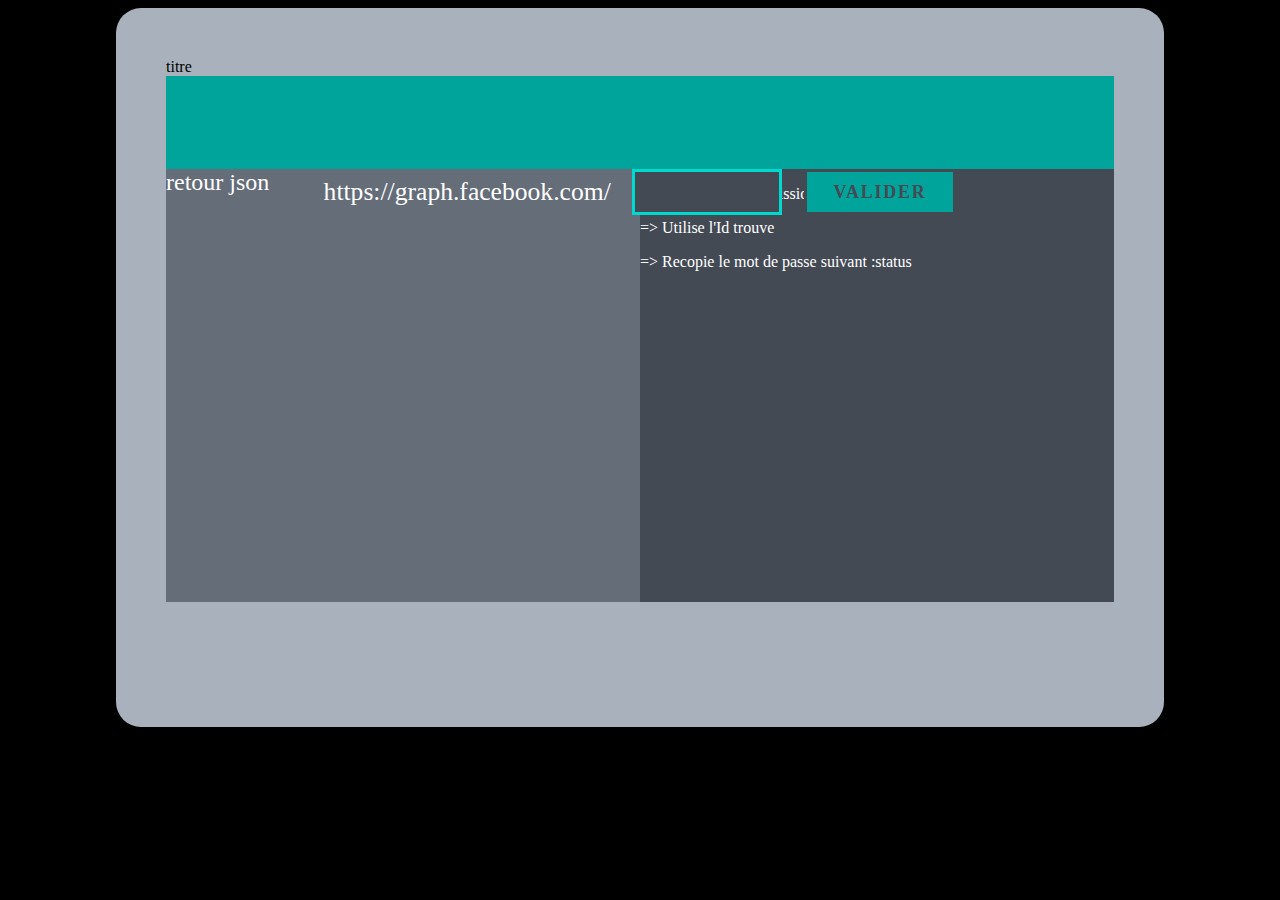
<file: index.html>
<html>
	<head>
		<script src="https://code.jquery.com/jquery-1.11.2.min.js"></script>
		<link rel="stylesheet" type="text/css" href="style.css">
	</head>
	<body>
		<div id="wrapper">
			<div class="title">titre</div>
			<div class="request"></div>
			<div class="left">retour json</div>
			<div class="right">explications</div>
		</div>
	</body>

	<script type="text/javascript">
		$(".request").load("1.html");
	</script>


</html>
</file>
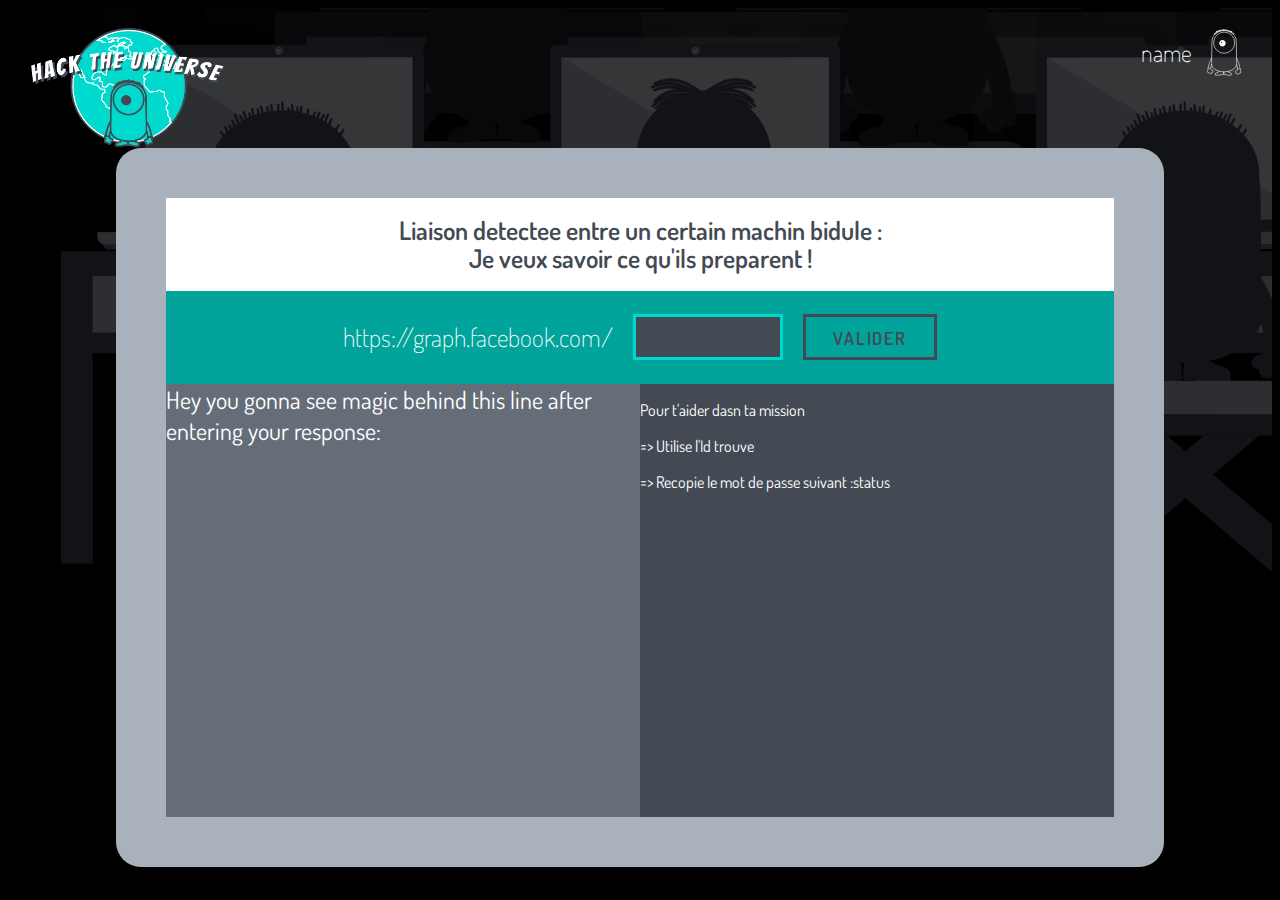
<file: app.html>
<html>
	<head>
		<script src="https://code.jquery.com/jquery-1.11.2.min.js"></script>
		<link rel="stylesheet" type="text/css" href="style.css">
		<link href='http://fonts.googleapis.com/css?family=Dosis:200,600' rel='stylesheet' type='text/css'>
	</head>
	<body>
		<div class="background">
			<div id="header">
				<div class="logo">logo</div>
				<div class="profil"><span>name</span></div>
			</div>
			<div id="wrapper">
				<div id="app">
					<div class="intro"><p></p></div>
					<div class="request"><div class="current-request"></div></div>
					<div class="left">Hey you gonna see magic behind this line after entering your response:<pre class="json-callback"></pre></div>
					<div class="right">Bad guy : russell.pixar.3</div>
					<div class="txt_response"></div>
				</div>
			</div>
		</div>
	</body>

	<script type="text/javascript">
		var userLvl = 1;
		$(".current-request").load(userLvl + ".html");
		function stageCompleted() {
			userLvl++;
			$(".current-request").load(userLvl + ".html");
		};
		function endGame() {
			$("#wrapper").html("fini");
		};


	</script>
</html>
</file>
<file: style.css>
#wrapper {
	width: 75%;
	height: 70%;
	background-color: #a9b2bc;
	margin: auto;
	border-radius: 25px;
	padding: 50px;
}

.left, .right {
	float: left;
	width: 50%;
	height: 70%;
	color: white;
}

.left {
	background-color: #646d78;
	font-size: 1.5em;
}

.right {
	background-color: #434a54;
}

.intro, .request {
	width: 100%;
	text-align: center;
	height: 15%;
}

.intro {
	background-color: #fff;
	font-weight: 600;
	font-size: 1.6em;
	color: #434a54;
}

.intro p, .current-request {
	display: inline-block;
	margin: 0;
	padding: 0;
	vertical-align: middle;
	line-height: 1.1em;
}

form {
	margin: 0;
}

input[type="submit"] {
	height: 50%;
	border: 3px solid #434a54;
	background-color: #00a49b;
	color: #434a54;
	font-family: inherit;
	font-weight: 600;
	font-size: 0.7em;
	margin: 0;
	outline: 0;
	cursor: pointer;
	vertical-align: top;
	padding: 10px 27px;
	letter-spacing: 0.1em;
}

.request {
	background-color: #00a49b;
	color: #fff;
	font-weight: 200;
	font-size: 1.6em;
}

.user-entry, .user-entry2, .user-entry3 {
	width: 150px;
	background-color: #434a54;
	display: inline-block;
	height: 50%;
	text-decoration: none;
	border: 3px solid #00dace;
	outline: 0;
	color: #fff;
	font-weight: 200;
	font-size: 1.0em;
	font-family: inherit;
	padding: 10px;
	margin: 0 15px;
}

.background {
	    background-image: url("img/BG.png");
	    background-repeat: repeat-x;
}

#header {
	width: 100%;
	position: relative;
}

.logo {
	background: url("img/logo.png") 20px 20px;
	background-repeat: no-repeat;
	width: 230px;
	height: 140px;
	background-size: 85%;
}

.profil {
	color: #fff;
	position: absolute;
	right: 30;
	top: 20;
	background: url("img/minion01.svg") right top;
	height: 48px;
	padding-right: 50px;
	background-repeat: no-repeat;
	font-weight: 200;

}

.profil span {
	vertical-align: middle;
	display: inline-block;
	font-size: 1.5em;
	font-weight: 200;
}

.profil::before, .intro::before, .request::before {
	vertical-align: middle;
	content: '';
	height: 100%;
	display: inline-block;
}

.excercise {
	display: inline-block;
}

body {
	background-color: black;
	font-family: Dosis;
}

pre {
	font-family: inherit;
}
</file>
